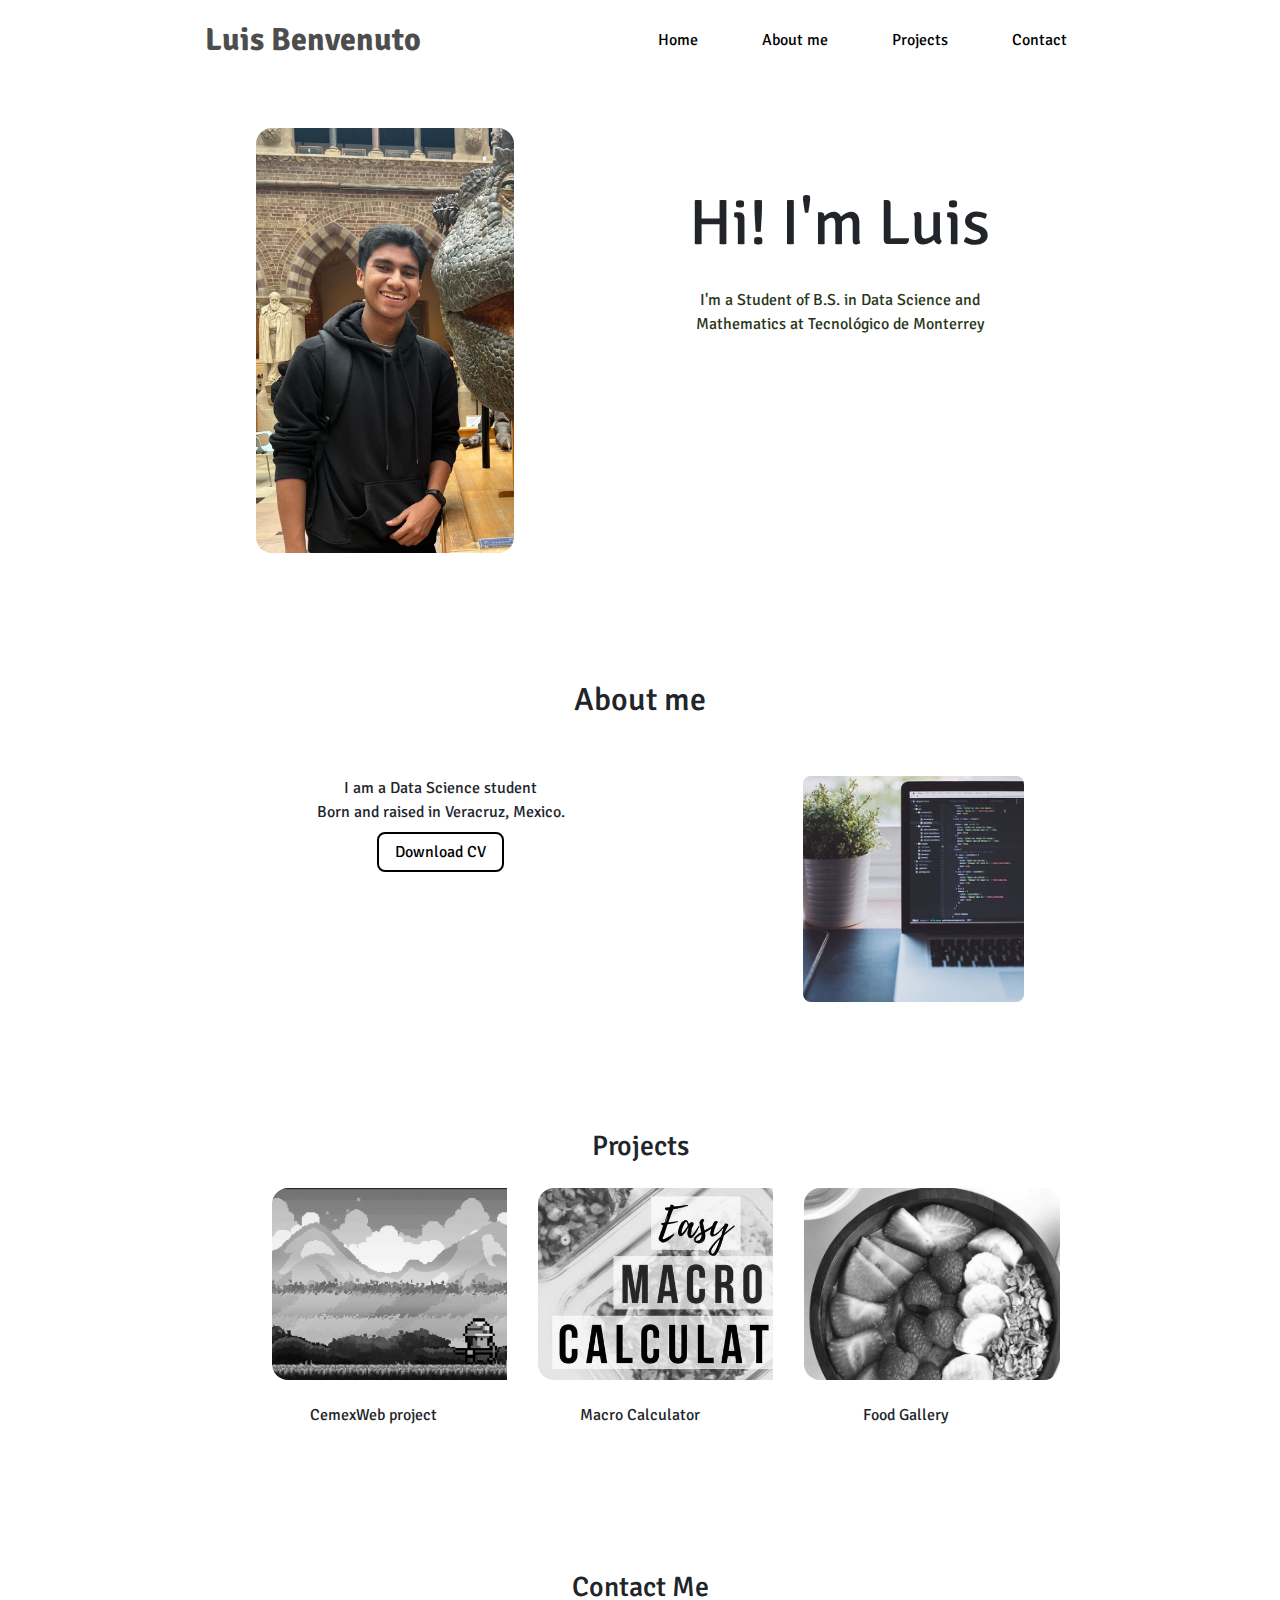
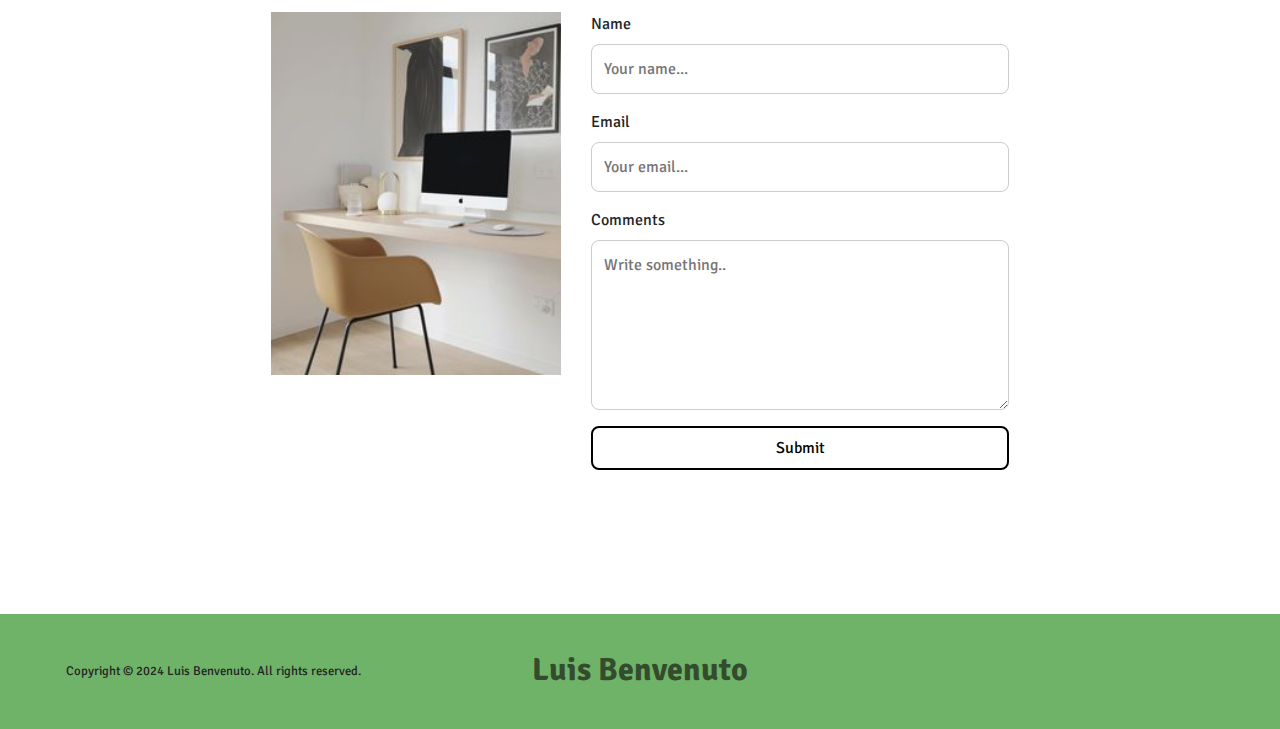
<file: index.html>
<!DOCTYPE html>
<html>
  <head>
    <meta charset="UTF-8">
    <title>Luis Benvenuto</title>

    <link rel="stylesheet" href="https://stackpath.bootstrapcdn.com/bootstrap/4.3.1/css/bootstrap.min.css" integrity="sha384-ggOyR0iXCbMQv3Xipma34MD+dH/1fQ784/j6cY/iJTQUOhcWr7x9JvoRxT2MZw1T" crossorigin="anonymous">
    <link rel="shortcut icon" href="./images/icon.ico" />
    <link rel="preconnect" href="https://fonts.gstatic.com">
    <link href="https://fonts.googleapis.com/css2?family=Amatic+SC:wght@700&family=Roboto+Condensed:wght@300;400;700&family=Signika:wght@300;400;500;600;700&display=swap" rel="stylesheet">
    <link rel="stylesheet" href="https://use.fontawesome.com/releases/v5.8.1/css/all.css" integrity="sha384-50oBUHEmvpQ+1lW4y57PTFmhCaXp0ML5d60M1M7uH2+nqUivzIebhndOJK28anvf" crossorigin="anonymous">
    <link rel="stylesheet" href="css/style.css">
  </head>
  <header>
    <nav class="navbar">
      <a class="name" href="index.html">Luis Benvenuto</a>
      <a href="#" class="toggle-button">
        <span class="bar"></span>
        <span class="bar"></span>
        <span class="bar"></span>
      </a>
      <div class="navbar-links">
        <ul>
            <li><a href="#homeSection">Home</a></li>
            <li><a href="#aboutMeSection">About me</a></li>
            <li><a href="#projectsSection">Projects</a></li>
            <li><a href="#contactSection">Contact</a></li>
        </ul>
      </div>
    </nav>
  </header>
  <body>
    <div id="content">
        <div class="row" id="homeSection">
          <div class="col home">
            <img id="photo" src="images/luis_benvenuto.jpeg" alt="Luis Benvenuto">
          </div>
          <div class="col home homeInfo">
            <p id="title">Hi! I'm Luis</p>
            <p id="subtitle">I'm a Student of B.S. in Data Science and Mathematics at Tecnológico de Monterrey</p>
            <div class="socialIcons">
              <a href="https://www.linkedin.com/in/luis-benvenuto/" class="linkedinIcon sIcon"><i class="fab fa-linkedin-in"></i></a>
              <a href="https://github.com/beeweep863" class="githubIcon sIcon"><i class="fab fa-github"></i></a>
              <a href="https://www.instagram.com/luis_bevenuto/" class="instagramIcon sIcon"><i class="fab fa-instagram"></i></a>
              <a href="mailto:luissantiago_benvenuto@hotmail.com?Subject=Hello!%20I'm%20" class="emailIcon sIcon"><i class="far fa-envelope"></i></a>
            </div>
          </div>
        </div>
        <div id = "aboutMeSection">
          <h3>About me</h3>
          <div class="row">
            <div class="col aboutmeleft">
              <p>
                I am a Data Science student <br>
                Born and raised in Veracruz, Mexico.
              </p>
              <a target="_blank" href="files/CV.pdf" title="Edith Benvenuto's CV" id="cv">Download CV <i class="fas fa-angle-down"></i></a>
            </div>
            <div class="col aboutmeright">
              <img id="aboutmephoto" src="images/code.jpg" alt="code">
            </div>
          </div>
        </div>
        <div id = "projectsSection">
          <h3>Projects</h3>
          <div class ="row" id="projects">
            <div class="col-4"><a class="projectImg" style="background-image:url('images/Fields.png');"" href='https://github.com/EdithBenvenuto/CemexWeb'></a><p>CemexWeb project</p></div>
            <div class="col-4"><a class="projectImg" style="background-image:url('images/macroCalculator.jpg');" href="#"></a><p>Macro Calculator</p></div>
            <div class="col-4"><a class="projectImg" style="background-image:url('images/healthyFood.jpg');" href="#"></a><p>Food Gallery</p></div>
          </div>
        </div>
        <div id ="contactSection">
          <div class="container">
            <div style="text-align:center">
              <h3>Contact Me</h3>
            </div>
            <div class="row">
              <div class="col-5 contactLeft">
                <img src="images/workplace.jpg" style="width:100%">
              </div>
              <div class="col-7 contactRight">
                <form method="post" action="https://formspree.io/f/mrgrjppb">
                  <label for="fname">Name</label>
                  <input type="text" id="fname" name="name" placeholder="Your name...">
                  <label for="Email">Email</label>
                  <input type="email" id="email" name="email" placeholder="Your email...">
                  <label for="Comments">Comments</label>
                  <textarea id="Comments" name="comment" placeholder="Write something.." style="height:170px"></textarea>
                  <input id="contactSubmit" type="submit" value="Submit">
                </form>
              </div>
            </div>
            
          </div>
        </div>
    </div>
    <footer>
      <div class="row footerContent">
        <div class="col-4 copyDiv">
          <p class="copyright">Copyright © 2024 Luis Benvenuto. All rights reserved.</p>
        </div>
        <div class="col-4 footerNameDiv">
          <a class="footerName" href="index.html">Luis Benvenuto</a>
        </div>
        <div class="col-4 socialIconsFooter">
          <a href="https://www.linkedin.com/in/luis-benvenut0/" class="linkedinIcon sIconFooter"><i class="fab fa-linkedin-in"></i></a>
          <a href="https://github.com/beeweep863" class="githubIcon sIconFooter"><i class="fab fa-github"></i></a>
          <a href="https://www.instagram.com/luis_benvenuto/" class="instagramIcon sIconFooter"><i class="fab fa-instagram"></i></a>
          <a href="mailto:luissantiago_benvenuto@hotmail.com?Subject=Hello!%20I'm%20" class="emailIcon sIconFooter"><i class="far fa-envelope"></i></a>
        </div>
      </div>
    </footer>
  </body>
  <script src="js/script.js"></script>
</html>
</file>
<file: css/style.css>
*{
  background-color: white;
  font-family: 'Signika', sans-serif;
  box-sizing: border-box;
}

html{
scroll-behavior: smooth;
}

body{
  margin: 0;
  padding: 0;
  width: 100%;
}

.navbar{
position: fixed;
top: 0;
width: 100%;

display:flex;
justify-content:space-evenly;
align-items: center;
background-color: white;
color: black;  
z-index: 15;
}

.name{
font-size: 2rem;
margin:0.5rem;
font-weight:bold;
text-decoration: none;
/* color: #b37069; */
color: #4d4d4d; 
}

.name:hover{
text-decoration: none;
color:#6fb369;
}

.navbar-links ul{
margin: 0;
padding: 0;
display: flex;
}

.navbar-links ul li{
list-style: none;
}

.navbar-links li a{
text-decoration: none;
color: black;
padding: 1rem;
margin-left: 2rem;
display: block;
font-size: 1rem;
}

.navbar-links a:hover{
  color:#7F867B;
  
}

.toggle-button {
position: absolute;
top: .75rem;
right: 1rem;
margin-top: 1rem;
display: none;
flex-direction: column;
justify-content: space-evenly;
width: 30px;
height: 21px;
}

.toggle-button .bar {
height: 3px;
width: 100%;
background-color: #000000;
border-radius: 10px;
}

@media (max-width: 1000px){
  .toggle-button{
    display: flex;
  }
  
  .navbar-links{
    display: none;
    width: 100%;
  }
  
  .navbar{
    flex-direction: column;
    align-items: flex-start;
  }

  .navbar-links ul{
    width: 100%;
    flex-direction: column;
  }

  .navbar-links ul li{
    text-align: center; 
  }

  .navbar-links ul li a{
    padding: .5rem 1rem;
  }

  .navbar-links.active {
    display: flex;
  }
}

#content {
margin: 0 auto;
width: 60%;
}
/* Home section------------------------ */

#homeSection{
margin-bottom: 4rem;
margin-top: 8rem;
}

#photo{
max-width: 70%;
height: auto;
border-radius: 1rem; 
float: left;
}

.home{
text-align: center;
}

.homeInfo{
padding-top:3rem;
}

#title{
font-size: 4rem;
}

#subtitle{
font-size: 1rem;
color:#283618;
}

.socialIcons{
text-align: center;
font-size: 30px;
}

.sIcon {
color:#000000;
margin: 1rem;
}

.sIcon:hover {
color:#6fb369;
}
/* About me section------------------------ */

#aboutMeSection{
margin: 8rem 0;
text-align: center;
}

#cv, #randomFactsButton{
text-decoration: none;
color:black;
padding: 0.5rem 1rem;
border: 2px solid #000000;
border-radius: 0.5rem;
}

#cv:hover, #randomFactsButton:hover{
text-decoration: none;
color:#6fb369;
padding: 0.5rem 1rem;
border: 2px solid #6fb369;
border-radius: 0.5rem;
background-color: #fcfcfc;
}

#greeting-container-fact{
padding-top: 1rem;
}

#aboutmephoto{
border-radius: 0.5rem;
max-width: 60%;
height: auto;
float: right;
}

#aboutMeSection .row{
padding-top: 3rem;
}

#aboutMeSection h3{
font-size: 2rem;
}

/* Projects section------------------------ */

#projectsSection{
margin: 8rem 0;
text-align: center;
}

#projects{
text-align: center;
}

.projectImg {
/* float: left; */
display: inline-block;
width:  16rem;
height: 12rem;
object-fit: cover;
background-size: cover;
margin: 1rem;
border-radius: 1rem;
filter: grayscale(100%);

transition: transform .5s;
}

.projectImg:hover{
transform: scale(1.1);
filter: grayscale(0%);
}

/* Contact section------------------------ */

#contactSection{
margin: 8rem 0;
text-align: center;
}

.contactLeft img{
object-fit: contain;
}

.contactRight label, input, textarea{
display: block;
}

.contactRight label{
text-align: left;
}

input, select, textarea {
width: 100%;
padding: 12px;
border: 1px solid #ccc;
border-radius: .5rem;
margin-top: 6px;
margin-bottom: 16px;
resize: vertical;
}

#contactSubmit{
text-decoration: none;
color:black;
padding: 0.5rem 1rem;
border: 2px solid #000000;
border-radius: 0.5rem;
}

#contactSubmit:hover{
color:#6fb369;
border: 2px solid #6fb369;
}


/* Footer section ---------------------- */

footer{
width: 100%;
justify-content: center;
text-align: center;
}

.footerContent{
  
  background-color: #6fb369;
  margin:0 ;
  padding: 2rem 0;
}

.footerContent div{
  margin:0 ;
  padding: 0;
}

.copyDiv{
  width: fit-content;
  margin: auto;
  background-color: #6fb369;
}

.copyright{
  background-color: #6fb369;
  font-size: 0.8rem;
  padding-top: 1rem;
  color:rgb(36, 36, 36);
}

.footerNameDiv{
  background-color: #6fb369; 
  justify-content: center;
}

.footerName{
  font-size: 2rem;
  font-weight:bold;
  text-decoration: none;
  color: #344c2d;
}

.footerName:hover{
  color: #ffffff; 
  text-decoration: none;
}

.socialIconsFooter{
  justify-content: center;
  font-size: 1.5rem;
  background-color: #6fb369;
  width: fit-content;
}

.socialIconsFooter i{
background-color: #6fb369;
}

.sIconFooter {
color:#406435;
margin: 1rem;
}

.sIconFooter:hover {
color:#f5f5f5;
}
</file>
